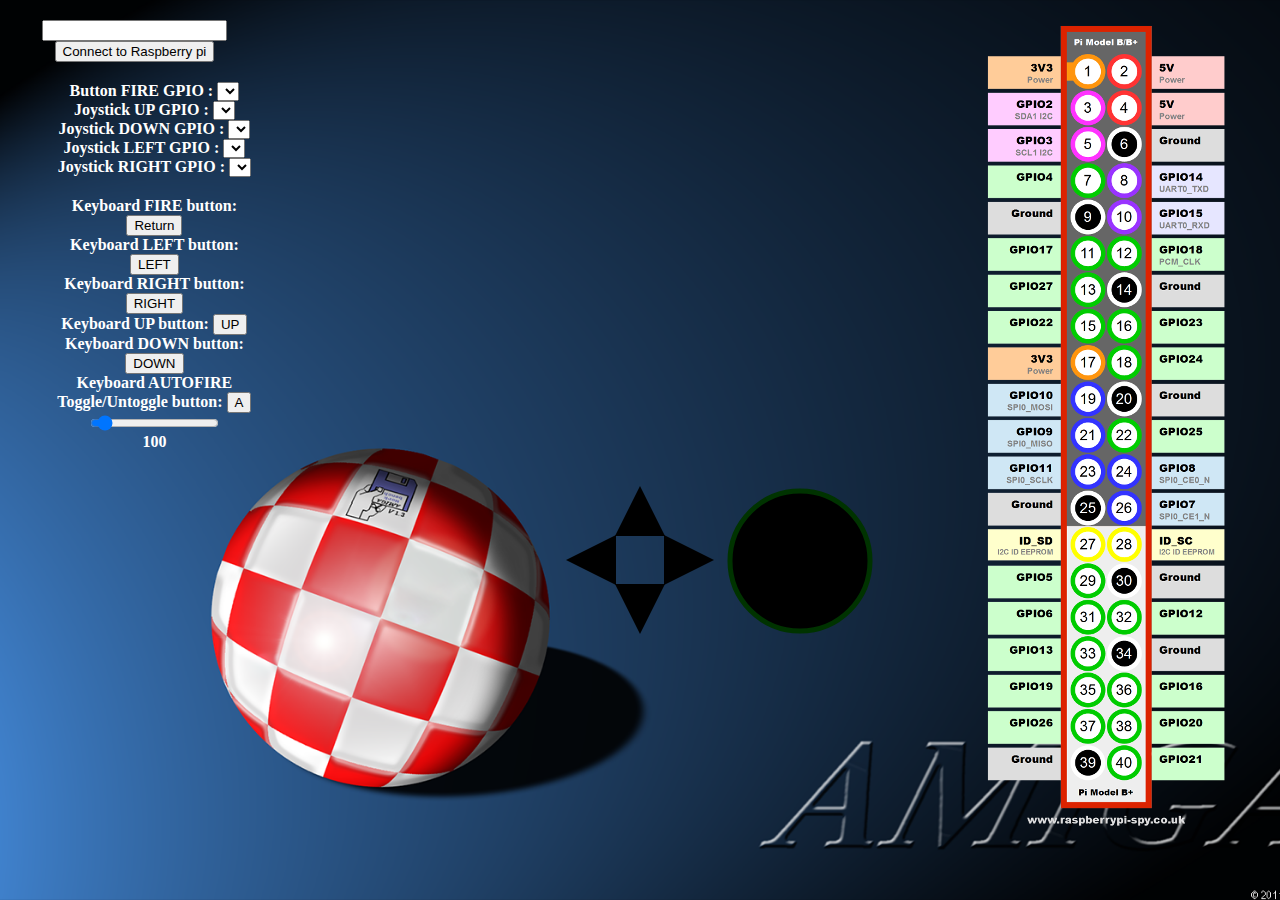
<file: index.html>
<html>
	<head>
		<link rel="stylesheet" type="text/css" href="PiAmigaJoystick.css">
		<script src="https://code.jquery.com/jquery-2.2.4.min.js"></script>
		<script src="PiAmigaJoystick.js"></script>
	</head>
	<body>
		<!-- The Modal -->
		<div id="myModal" class="modal">
			<!-- Modal content -->
			<div class="modal-content">
				<p>Press new key for fire</p>
			</div>
		</div>
		<div id=pinoutdiv>
			<img src=pinout.png></img>
		</div>
		<div id=connData>
			<input type=text id=kinput><input type=button value="Connect to Raspberry pi" id=connBtn>
		</div>
		<div id=setup>
			<ul>
				<li>
					<label for="pinfuoco">Button FIRE GPIO : </label>
					<select id=pinfuoco active=0></select>
				</li>
				<li>
					<label for="pinup">Joystick UP GPIO : </label>
					<select id=pinup active=0></select>
				</li>
				<li>
					<label for="pindown">Joystick DOWN GPIO : </label>
					<select id=pindown active=0></select>
				</li>
				<li>
					<label for="pinleft">Joystick LEFT GPIO : </label>
					<select id=pinleft active=0></select>
				</li>
				<li>
					<label for="pinright">Joystick RIGHT GPIO : </label>
					<select id=pinright active=0></select>
				</li>
			</ul>
		</div>
		<div id=keyboardassignments>
			<ul>
				<li>
					<label for="keyboardFireBtn">Keyboard FIRE button: </label>
					<input type=button id=keyboardFireBtn value=Return keyCode=13>
				</li>
				<li>
					<label for="keyboardLeftBtn">Keyboard LEFT button: </label>
					<input type=button id=keyboardLeftBtn value=LEFT keyCode=37>
				</li>
				<li>
					<label for="keyboardRightBtn">Keyboard RIGHT button: </label>
					<input type=button id=keyboardRightBtn value=RIGHT keyCode=39>
				</li>
				<li>
					<label for="keyboardUpBtn">Keyboard UP button: </label>
					<input type=button id=keyboardUpBtn value=UP keyCode=38>
				</li>
				<li>
					<label for="keyboardDownBtn">Keyboard DOWN button: </label>
					<input type=button id=keyboardDownBtn value=DOWN keyCode=40>
				</li>
				<li>
					<label for="keyboardAutoFireBtn">Keyboard AUTOFIRE Toggle/Untoggle button: </label>
					<input type=button id=keyboardAutoFireBtn value=A keyCode=65>
					<input type="range" min="40" max="1000" value="100" step="10" class="slider" id="keyboardAutoFireBtnRange">
					<div id=output></div>
				</li>
			</ul>
		</div>
		<div class=nav-buttons>
			<a href="javascript:">
				<canvas class=fire id=firecanvas></canvas>
			</a>
			<a class="horizontal prev" href="javascript:">
				<canvas id=canvasleft></canvas>
			</a>
			<a class="vertical up" href="javascript:">
				<canvas id=canvasup></canvas>
			</a>
			<a class="vertical down" href="javascript:">
				<canvas id=canvasdown></canvas>
			</a>
			<a class="horizontal next" href="javascript:">
				<canvas id=canvasright></canvas>
			</a>
		</div>
	</body>
</html>
</file>
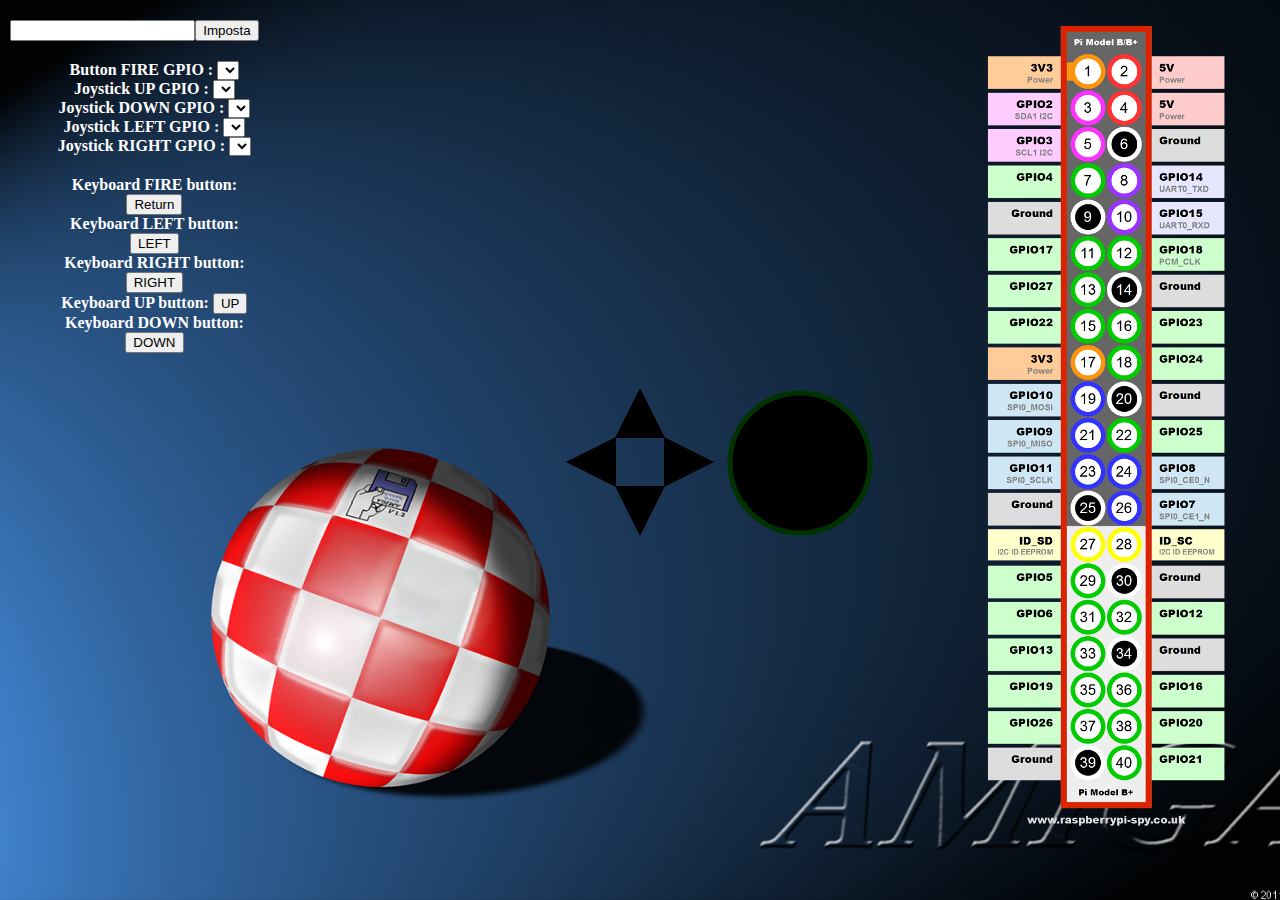
<file: PiAmigaJoystick.html>
<html>
	<head>
		<link rel="stylesheet" type="text/css" href="PiAmigaJoystick.css">
		<script src="https://ajax.googleapis.com/ajax/libs/jquery/1.12.4/jquery.min.js"></script>
		<script src="PiAmigaJoystick.js"></script>
	</head>
	<body>
		<!-- The Modal -->
		<div id="myModal" class="modal">
			<!-- Modal content -->
			<div class="modal-content">
				<p>Press new key for fire</p>
			</div>
		</div>
		<div id=pinoutdiv>
			<img src=pinout.png></img>
		</div>
		<div id=connData>
			<input type=text id=kinput><input type=button value="Imposta" id=connBtn>
		</div>
		<div id=setup>
			<ul>
				<li>
					<label for="pinfuoco">Button FIRE GPIO : </label>
					<select id=pinfuoco active=0></select>
				</li>
				<li>
					<label for="pinup">Joystick UP GPIO : </label>
					<select id=pinup active=0></select>
				</li>
				<li>
					<label for="pindown">Joystick DOWN GPIO : </label>
					<select id=pindown active=0></select>
				</li>
				<li>
					<label for="pinleft">Joystick LEFT GPIO : </label>
					<select id=pinleft active=0></select>
				</li>
				<li>
					<label for="pinright">Joystick RIGHT GPIO : </label>
					<select id=pinright active=0></select>
				</li>
			</ul>
		</div>
		<div id=keyboardassignments>
			<ul>
				<li>
					<label for="keyboardFireBtn">Keyboard FIRE button: </label>
					<input type=button id=keyboardFireBtn value=Return keyCode=13>
				</li>
				<li>
					<label for="keyboardLeftBtn">Keyboard LEFT button: </label>
					<input type=button id=keyboardLeftBtn value=LEFT keyCode=37>
				</li>
				<li>
					<label for="keyboardRightBtn">Keyboard RIGHT button: </label>
					<input type=button id=keyboardRightBtn value=RIGHT keyCode=39>
				</li>
				<li>
					<label for="keyboardUpBtn">Keyboard UP button: </label>
					<input type=button id=keyboardUpBtn value=UP keyCode=38>
				</li>
				<li>
					<label for="keyboardDownBtn">Keyboard DOWN button: </label>
					<input type=button id=keyboardDownBtn value=DOWN keyCode=40>
				</li>
			</ul>
		</div>
		<div class=nav-buttons>
			<a href="javascript:">
				<canvas class=fire id=firecanvas></canvas>
			</a>
			<a class="horizontal prev" href="javascript:">
				<canvas id=canvasleft></canvas>
			</a>
			<a class="vertical up" href="javascript:">
				<canvas id=canvasup></canvas>
			</a>
			<a class="vertical down" href="javascript:">
				<canvas id=canvasdown></canvas>
			</a>
			<a class="horizontal next" href="javascript:">
				<canvas id=canvasright></canvas>
			</a>
		</div>
	</body>
</html>
</file>
<file: PiAmigaJoystick.css>
body 
{
	color: white;
	font-weight: bold;
}
#setup,#keyboardassignments,#connData
{
	width:20%;
	text-align:center;
	margin-top:20px;
}
.nav-buttons 
{
	position:relative;
	clear:both;
	height:180px;
	width:180px;
	margin:20px auto;
}
.vertical, .horizontal
{
	width:50px;
	height:50px;
	margin:5px;
	position:absolute;
}
.prev {
	top:59px;
	left:11px;
}
.up 
{
	top:10px;
	left:60px;
}
.down 
{
	bottom:12px;
	left:60px;
}
.next 
{
	top:59px;
	right:11px;
}
.fire {
	left:100px;
	position:absolute;
	top:15px;
}
html 
{ 
	background: url(amiga.png) no-repeat center center fixed; 
	-webkit-background-size: cover;
	-moz-background-size: cover;
	-o-background-size: cover;
	background-size: cover;
}
#pinoutdiv
{
	position:absolute;
	right:50px;
}
ul {
  list-style-type: none;
}

/* The Modal (background) */
.modal {
    display: none; /* Hidden by default */
    position: fixed; /* Stay in place */
    z-index: 1; /* Sit on top */
    padding-top: 100px; /* Location of the box */
    left: 0;
    top: 0;
    width: 100%; /* Full width */
    height: 100%; /* Full height */
    overflow: auto; /* Enable scroll if needed */
    background-color: rgb(0,0,0); /* Fallback color */
    background-color: rgba(0,0,0,0.4); /* Black w/ opacity */
}

/* Modal Content */
.modal-content {
    background-color: #716d6d;
    margin: auto;
    padding: 20px;
    border: 1px solid #888;
    width: 80%;
}

/* The Close Button */
.close {
    color: #aaaaaa;
    float: right;
    font-size: 28px;
    font-weight: bold;
}

.close:hover,
.close:focus {
    color: #000;
    text-decoration: none;
    cursor: pointer;
}
</file>
